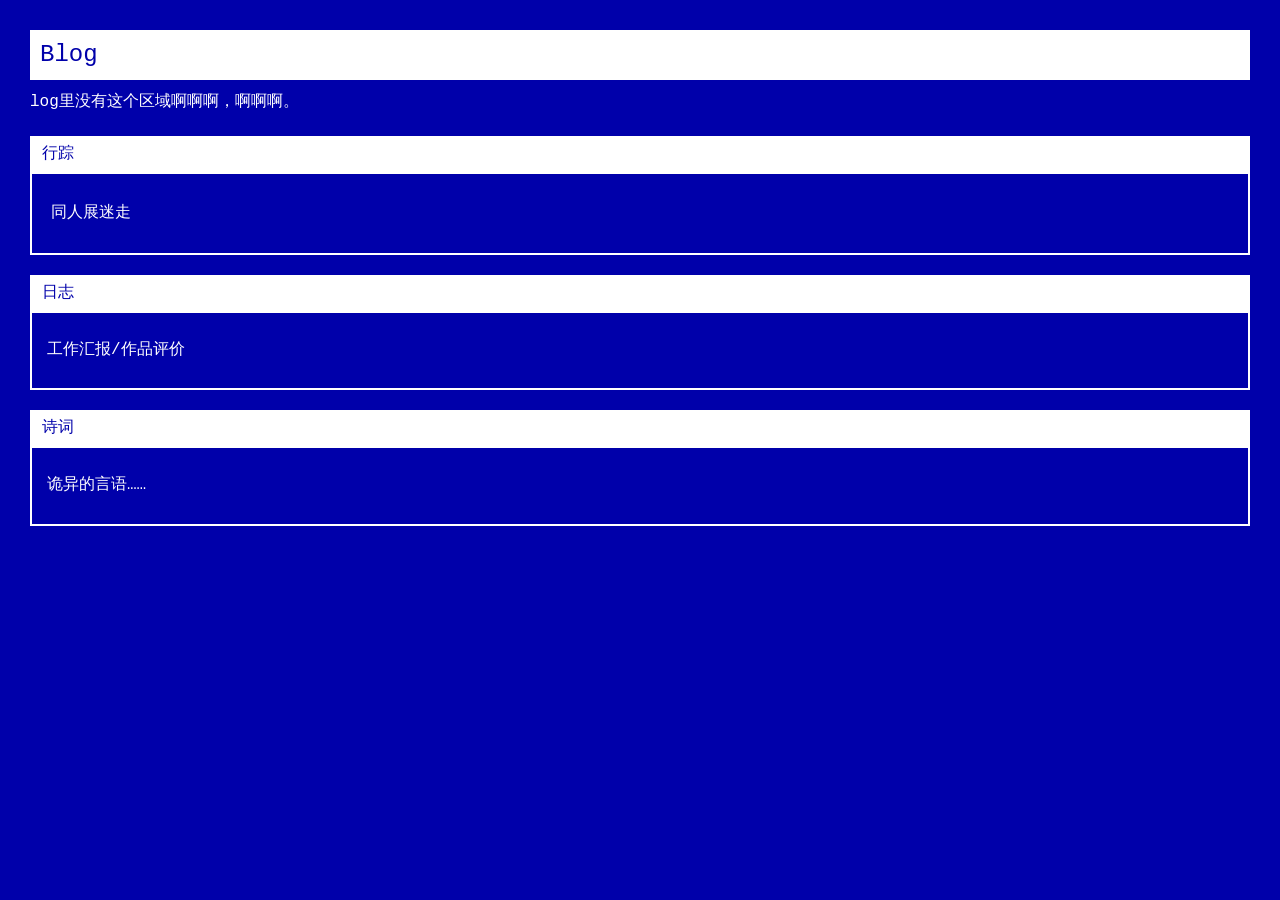
<file: blog.html>
<!DOCTYPE html>
<html lang="zh">

<head>
<meta charset="UTF-8">
<title>Blog</title>

<style>
body{
    background:#0000AA;
    color:#FFFFFF;
    margin:30px;
    font-family:"Courier New",monospace;
    line-height:1.6;
}

h2{
    margin:0;
    padding:6px 10px;
    background:#FFFFFF;
    color:#0000AA;
    font-weight:normal;
}

.pattern1{
    margin-top:20px;
    padding:4px 10px;
    background:#FFFFFF;
    color:#0000AA;
    border:2px solid #FFFFFF;
}

.pattern1 p{
    margin:0;
}

.content{
    border:2px solid #FFFFFF;
    padding:15px;
    margin-top:-2px;
    background:#0000AA;
}

p{
    margin:10px 0;
}

a{
    color:#FFFFFF;
    text-decoration:none;
    display:inline-block;
    padding:2px 4px;
}

a:hover{
    background:#FFFFFF;
    color:#0000AA;
}
</style>

</head>

<body>

<h2>Blog</h2>

<p>log里没有这个区域啊啊啊，啊啊啊。</p>

<div class="pattern1">
<p>行踪</p>
</div>

<div class="content">
<p><a href="https://nekorisuzu.github.io/miso.html">同人展迷走</a></p>
</div>

<div class="pattern1">
<p>日志</p>
</div>

<div class="content">
<p>工作汇报/作品评价</p>
</div>

<div class="pattern1">
<p>诗词</p>
</div>

<div class="content">
<p>诡异的言语……</p>
</div>

</body>

</html>
</file>
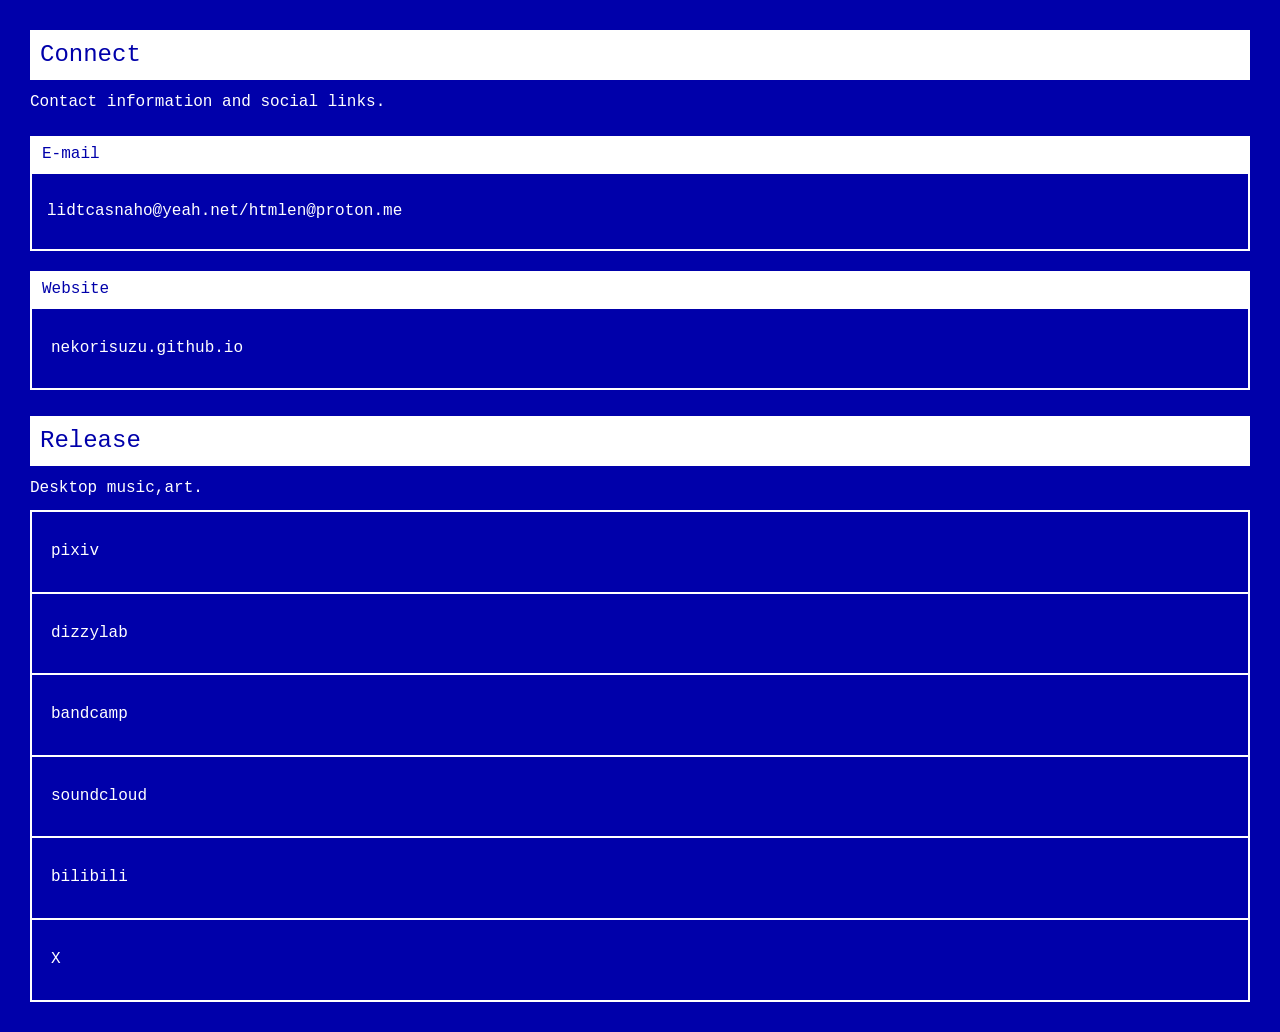
<file: connect.html>
<!DOCTYPE html>
<html lang="zh">

<head>
<meta charset="UTF-8">
<title>Connect</title>

<style>
body{
    background:#0000AA;
    color:#FFFFFF;
    margin:30px;
    font-family:"Courier New",monospace;
    line-height:1.6;
}

h2{
    margin:0;
    padding:6px 10px;
    background:#FFFFFF;
    color:#0000AA;
    font-weight:normal;
}

.pattern1{
    margin-top:20px;
    padding:4px 10px;
    background:#FFFFFF;
    color:#0000AA;
    border:2px solid #FFFFFF;
}

.pattern1 p{
    margin:0;
}

.content{
    border:2px solid #FFFFFF;
    padding:15px;
    margin-top:-2px;
    background:#0000AA;
}

p{
    margin:10px 0;
}

a{
    color:#FFFFFF;
    text-decoration:none;
    display:inline-block;
    padding:2px 4px;
}

a:hover{
    background:#FFFFFF;
    color:#0000AA;
}
</style>

</head>

<body>

<h2>Connect</h2>

<p>Contact information and social links.</p>

<div class="pattern1">
<p>E-mail</p>
</div>

<div class="content">
<p>lidtcasnaho@yeah.net/htmlen@proton.me</p>
</div>

<div class="pattern1">
<p>Website</p>
</div>

<div class="content">
<p><a href="https://nekorisuzu.github.io/">nekorisuzu.github.io</a></p>
</div>

  <br>
<h2>Release</h2>

<p>Desktop music,art.</p>
  <div class="content">
<p><a href="https://www.pixiv.net/users/82889289">pixiv</a></p>
</div>
  <div class="content">
<p><a href="https://www.dizzylab.net/l/%E8%93%9D%E8%93%91%E7%AC%A0%E7%BE%A4%E5%A4%96/">dizzylab</a></p>
</div>
    <div class="content">
<p><a href="https://lan6o.bandcamp.com/">bandcamp</a></p>
</div>
    <div class="content">
<p><a href="https://soundcloud.com/l-idtcasnaho">soundcloud</a></p>
</div>
    <div class="content">
<p><a href="https://space.bilibili.com/1457581598">bilibili</a></p>
</div>
      <div class="content">
<p><a href="https://x.com/LanSuo21136">X</a></p>
</div>


</body>

</html>
</file>
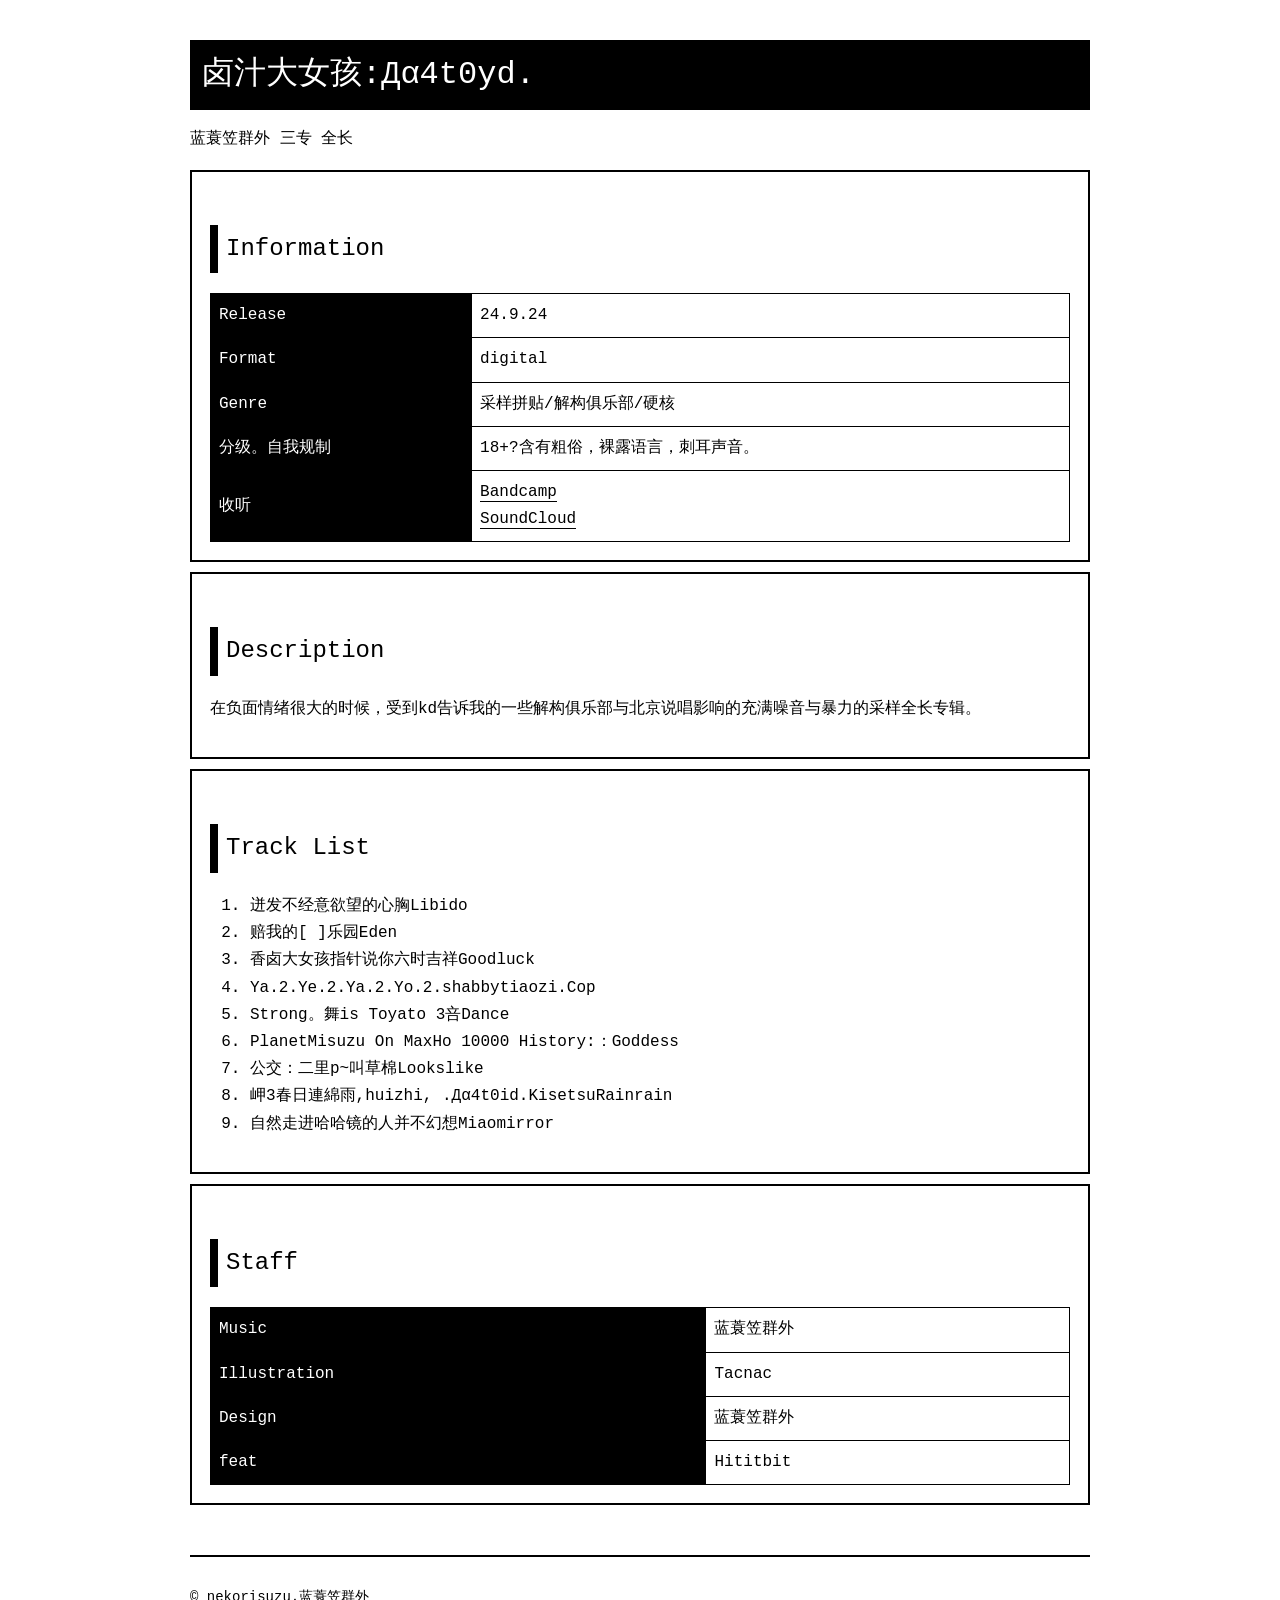
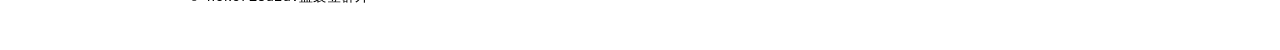
<file: da4t0yd.html>
<!DOCTYPE html>
<html lang="zh">

<head>
<meta charset="UTF-8">
<meta name="viewport" content="width=device-width, initial-scale=1.0">

<title>卤汁大女孩:Дα4t0yd.</title>

<link rel="stylesheet" href="albumui.css">
</head>

<body>

<header>

<h1>卤汁大女孩:Дα4t0yd.</h1>

<p>蓝蓑笠群外 三专 全长</p>

</header>

<section class="section">

<h2>Information</h2>

<table>

<tr>
<th>Release</th>
<td>24.9.24</td>
</tr>

<tr>
<th>Format</th>
<td>digital</td>
</tr>

<tr>
<th>Genre</th>
<td>采样拼贴/解构俱乐部/硬核</td>
</tr>

<tr>
<th>分级。自我规制</th>
<td>18+?含有粗俗，裸露语言，刺耳声音。</td>
</tr>

<tr>
    <th>收听</th>
    <td>
        <a href="https://lan6o.bandcamp.com/album/4t0yd">Bandcamp</a><br>
        <a href="https://soundcloud.com/l-idtcasnaho/sets/da4t0yd">SoundCloud</a>
    </td>
</tr>

</table>

</section>

<section class="section">

<h2>Description</h2>

<p>在负面情绪很大的时候，受到kd告诉我的一些解构俱乐部与北京说唱影响的充满噪音与暴力的采样全长专辑。</p>

</section>

<section class="section">

<h2>Track List</h2>
<ol>
    <li>迸发不经意欲望的心胸Libido</li>
    <li>赔我的[ ]乐园Eden</li>
    <li>香卤大女孩指针说你六时吉祥Goodluck</li>
    <li>Ya.2.Ye.2.Ya.2.Yo.2.shabbytiaozi.Cop</li>
    <li>Strong。舞is Toyato 3咅Dance</li>
    <li>PlanetMisuzu On MaxHo 10000 History:：Goddess</li>
    <li>公交：二里p~叫草棉Lookslike</li>
    <li>岬3春日連綿雨,huizhi, .Дα4t0id.KisetsuRainrain</li>
    <li>自然走进哈哈镜的人并不幻想Miaomirror</li>
</ol>
</section>

<section class="section">

<h2>Staff</h2>

<table>

<tr>
<th>Music</th>
<td>蓝蓑笠群外</td>
</tr>

<tr>
<th>Illustration</th>
<td>Tacnac</td>
</tr>

<tr>
<th>Design</th>
<td>蓝蓑笠群外</td>
</tr>

<tr>
<th>feat</th>
<td>Hititbit</td>
</tr>

</table>

</section>



<footer>


<p>&copy; nekorisuzu.蓝蓑笠群外</p>

</footer>

</body>

</html>
</file>
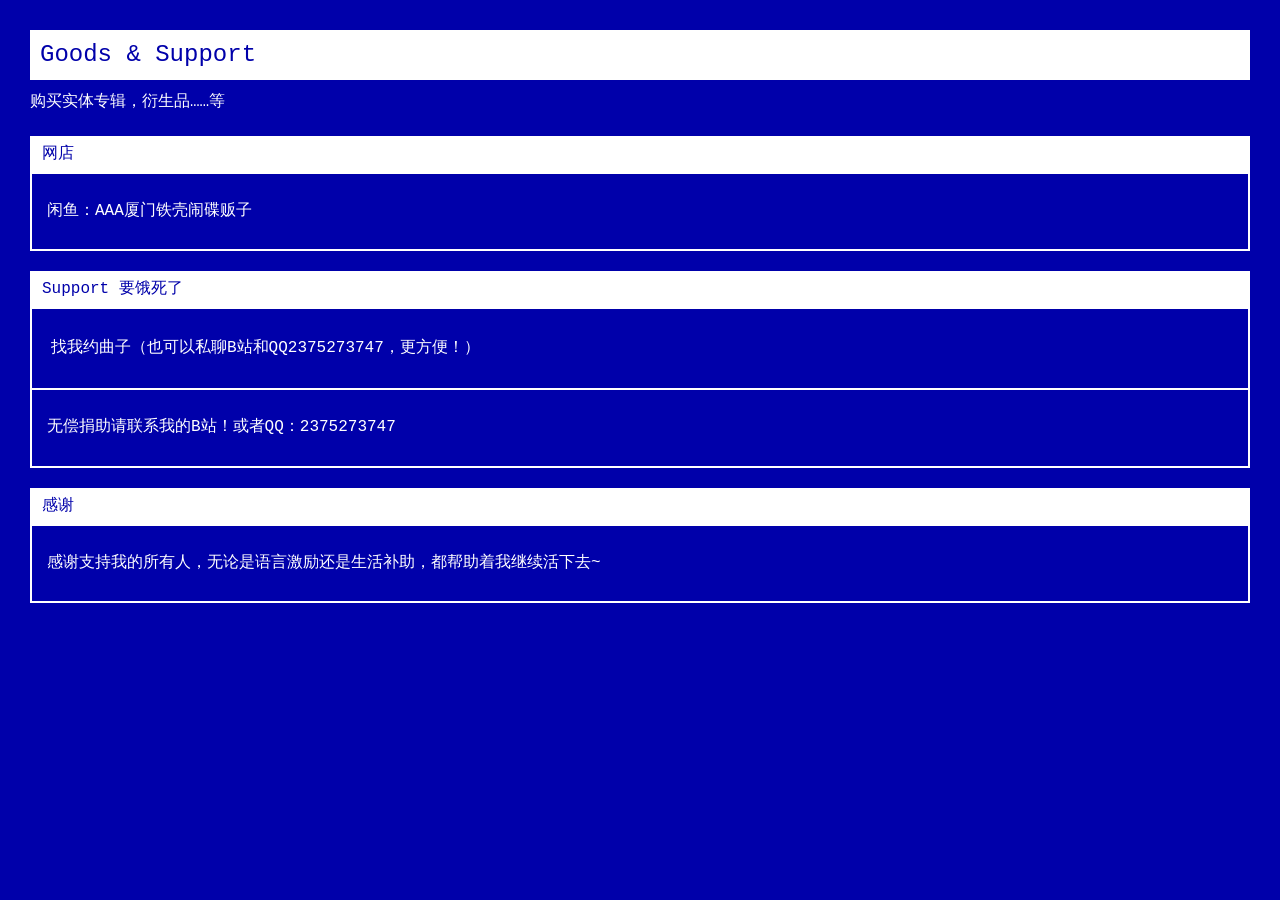
<file: goodsandsupport.html>
<!DOCTYPE html>
<html lang="zh">

<head>
<meta charset="UTF-8">
<title>Goods & Support</title>

<style>
body{
    background:#0000AA;
    color:#FFFFFF;
    margin:30px;
    font-family:"Courier New",monospace;
    line-height:1.6;
}

h2{
    margin:0;
    padding:6px 10px;
    background:#FFFFFF;
    color:#0000AA;
    font-weight:normal;
}

.pattern1{
    margin-top:20px;
    padding:4px 10px;
    background:#FFFFFF;
    color:#0000AA;
    border:2px solid #FFFFFF;
}

.pattern1 p{
    margin:0;
}

.content{
    border:2px solid #FFFFFF;
    padding:15px;
    margin-top:-2px;
    background:#0000AA;
}

p{
    margin:10px 0;
}

a{
    color:#FFFFFF;
    text-decoration:none;
    display:inline-block;
    padding:2px 4px;
}

a:hover{
    background:#FFFFFF;
    color:#0000AA;
}
</style>

</head>

<body>

<h2>Goods & Support</h2>

<p>购买实体专辑，衍生品……等</p>

<div class="pattern1">
<p>网店</p>
</div> 

<div class="content">
<p>闲鱼：AAA厦门铁壳闹碟贩子</p>
</div>


<div class="pattern1">
<p>Support 要饿死了</p>
</div>

<div class="content">
<p><a href="https://huajia.163.com/main/profile/grkaol7B">找我约曲子（也可以私聊B站和QQ2375273747，更方便！）</a></p>
</div>
<div class="content">
<p>无偿捐助请联系我的B站！或者QQ：2375273747</p>
</div>

<div class="pattern1">
<p>感谢</p>
</div>

<div class="content">
<p>感谢支持我的所有人，无论是语言激励还是生活补助，都帮助着我继续活下去~</p>
</div>

</body>

</html>
</file>
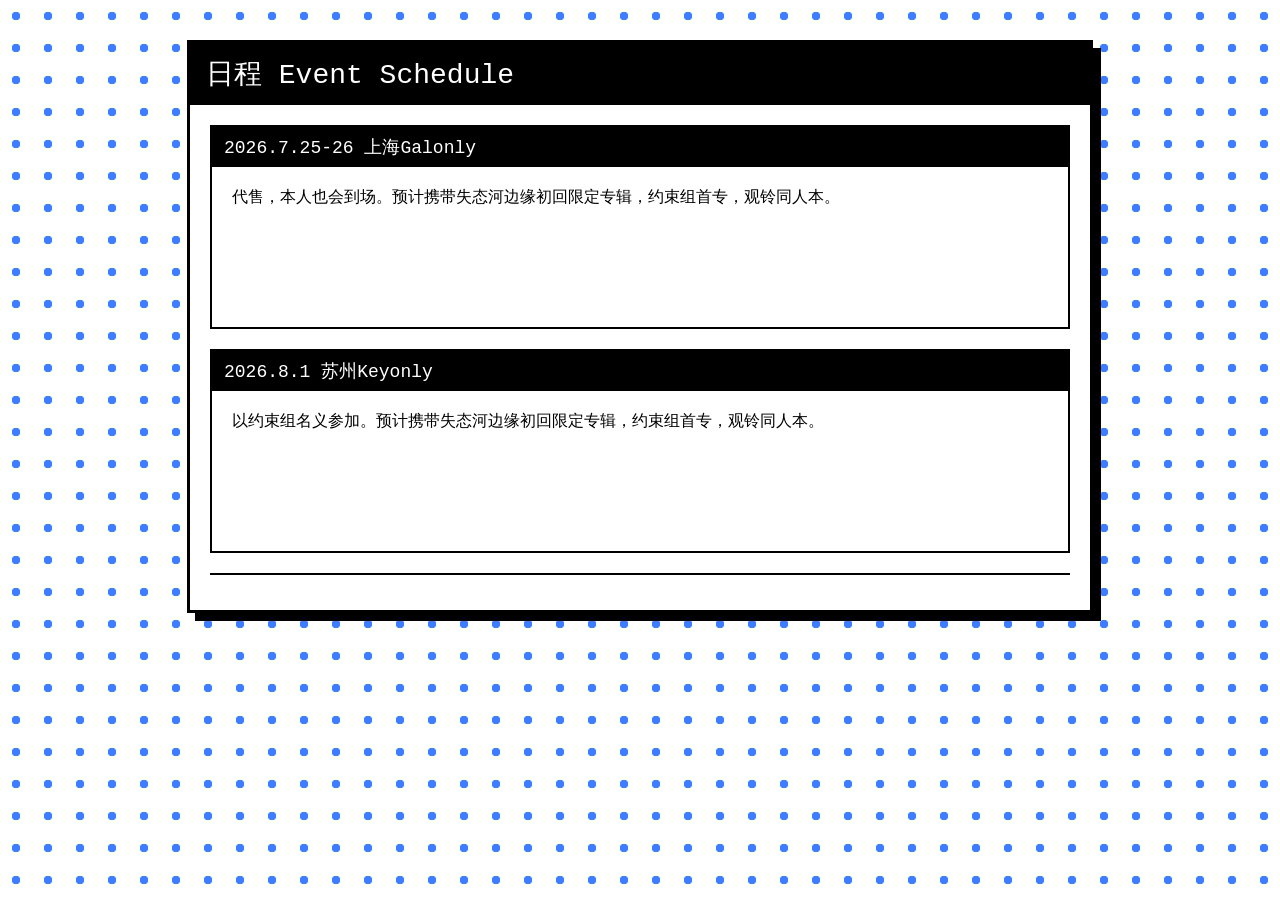
<file: miso.html>
<!DOCTYPE html>
<html lang="zh">

<head>
<meta charset="UTF-8">
<meta name="viewport" content="width=device-width, initial-scale=1.0">

<title>Event Schedule</title>

<style>

body{
    margin:0;
    padding:40px 0;

    font-family:"Courier New",monospace;

    background:
        radial-gradient(circle,#3d7dff 18%,transparent 20%) 0 0/32px 32px,
        #ffffff;

    display:flex;
    justify-content:center;
}

.window{
    width:min(900px,90%);
    background:#ffffff;

    border:3px solid #000000;
    box-shadow:8px 8px 0 #000000;
}

.titlebar{
    background:#000000;
    color:#ffffff;

    padding:12px 16px;
    font-size:28px;
}

.section{
    margin:20px;
    border:2px solid #000000;
}

.section h2{
    margin:0;
    padding:8px 12px;

    background:#000000;
    color:#ffffff;

    font-weight:normal;
    font-size:18px;
}

.content{
    padding:20px;
    min-height:120px;
}

footer{
    margin:20px;
    padding-top:15px;
    border-top:2px solid #000000;

    text-align:center;
    font-size:14px;
}

a{
    color:#000000;
    text-decoration:none;
}

a:hover{
    background:#000000;
    color:#ffffff;
}

</style>

</head>

<body>

<div class="window">

<div class="titlebar">
日程 Event Schedule
</div>

  <div class="section">
<h2>2026.7.25-26 上海Galonly</h2>
<div class="content">代售，本人也会到场。预计携带失态河边缘初回限定专辑，约束组首专，观铃同人本。</div>
</div>
  
<div class="section">
<h2>2026.8.1 苏州Keyonly</h2>
<div class="content">以约束组名义参加。预计携带失态河边缘初回限定专辑，约束组首专，观铃同人本。</div>
</div>


<footer>

</footer>

</div>

</body>

</html>
</file>
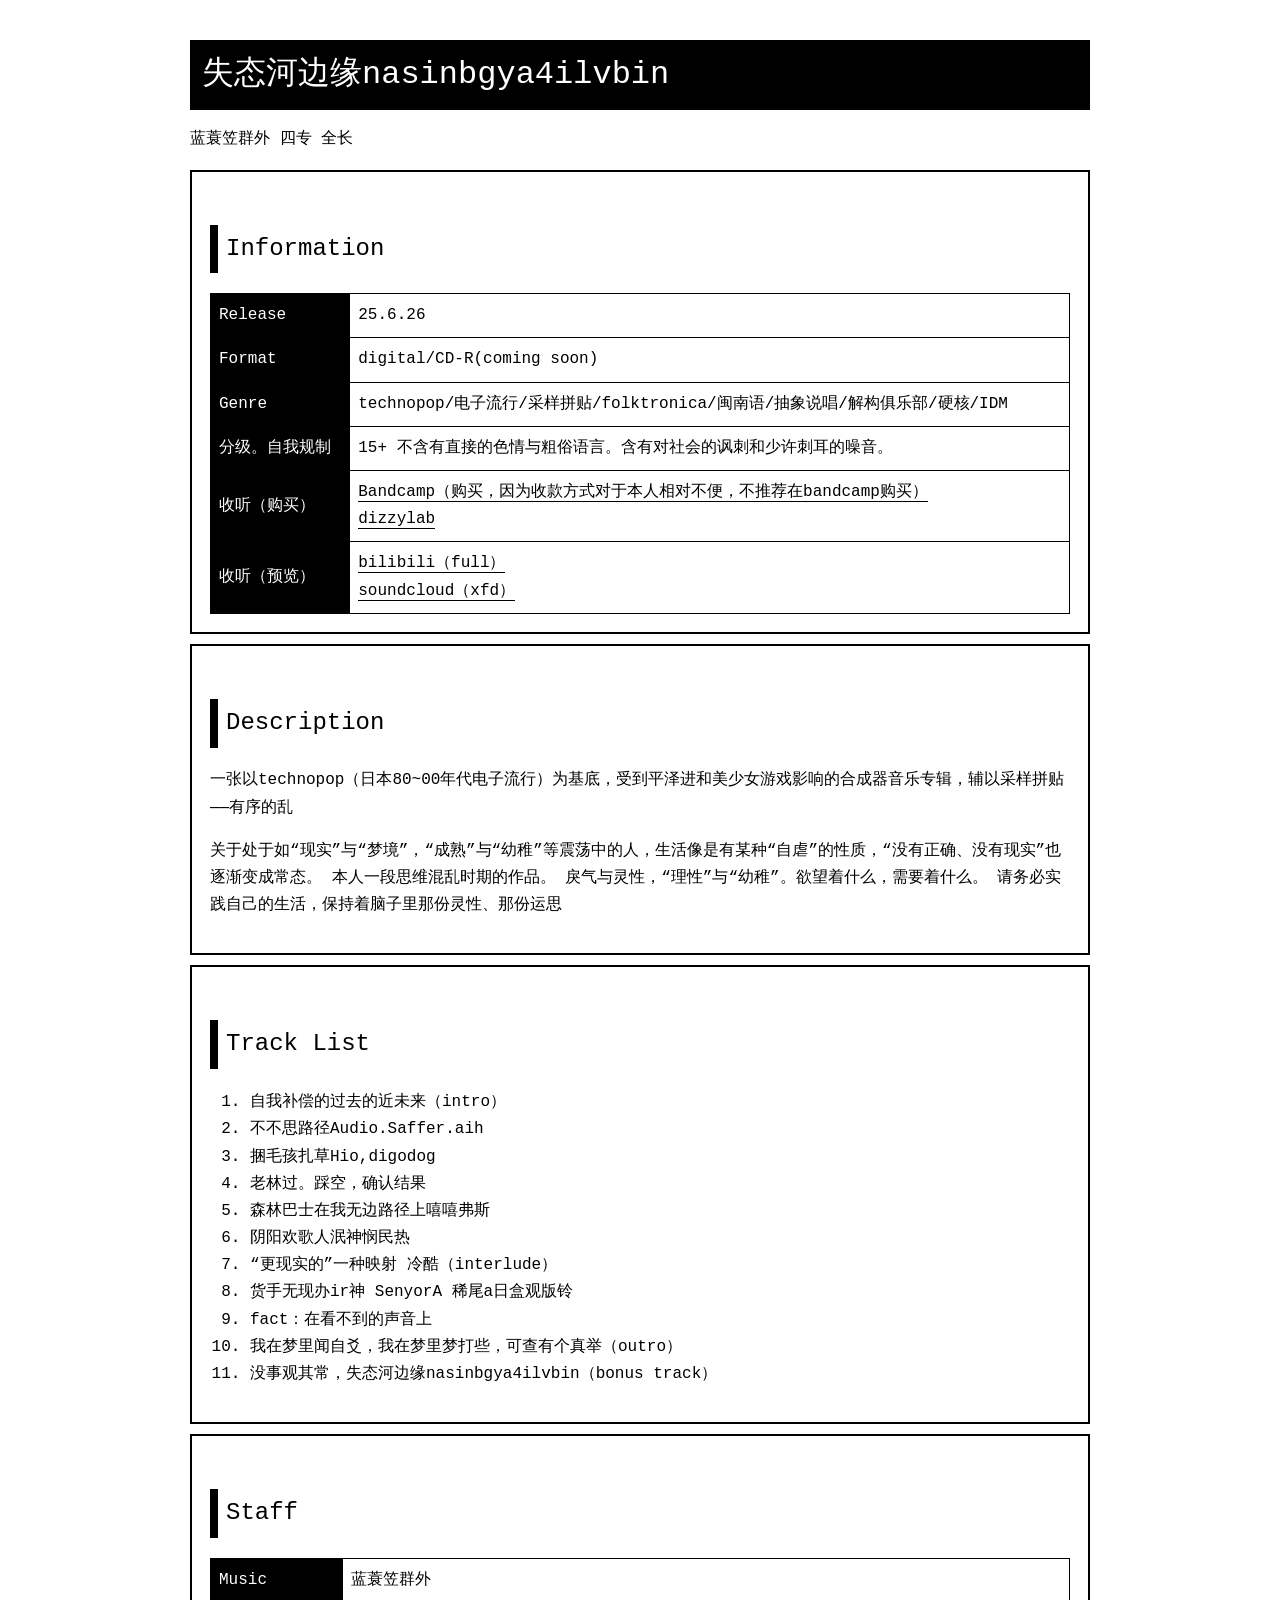
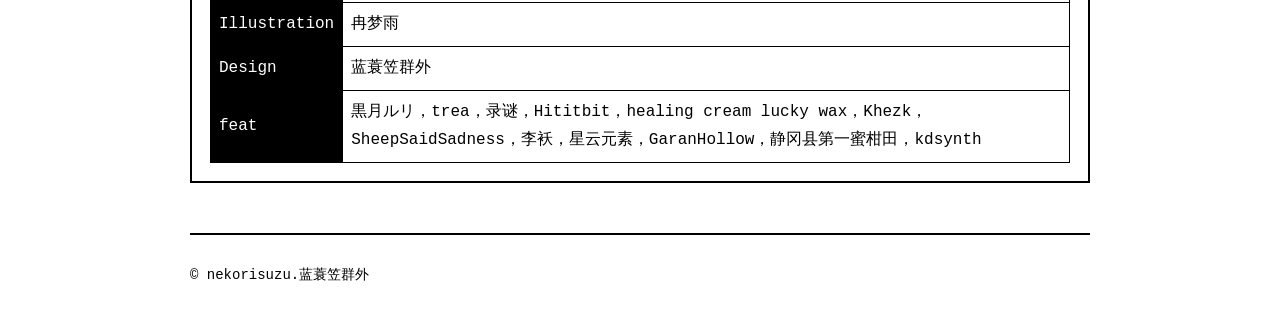
<file: nasinbgya4ilvbin.html>
<!DOCTYPE html>
<html lang="zh">

<head>
<meta charset="UTF-8">
<meta name="viewport" content="width=device-width, initial-scale=1.0">

<title>失态河边缘nasinbgya4ilvbin</title>

<link rel="stylesheet" href="albumui.css">
</head>

<body>

<header>

<h1>失态河边缘nasinbgya4ilvbin</h1>

<p>蓝蓑笠群外 四专 全长</p>

</header>

<section class="section">

<h2>Information</h2>

<table>

<tr>
<th>Release</th>
<td>25.6.26</td>
</tr>

<tr>
<th>Format</th>
<td>digital/CD-R(coming soon)</td>
</tr>

<tr>
<th>Genre</th>
<td>technopop/电子流行/采样拼贴/folktronica/闽南语/抽象说唱/解构俱乐部/硬核/IDM</td>
</tr>

<tr>
<th>分级。自我规制</th>
<td>15+ 不含有直接的色情与粗俗语言。含有对社会的讽刺和少许刺耳的噪音。</td>
</tr>

<tr>
    <th>收听（购买）</th>
    <td>
        <a href="https://lan6o.bandcamp.com/album/-">Bandcamp（购买，因为收款方式对于本人相对不便，不推荐在bandcamp购买）</a><br>
        <a href="https://www.dizzylab.net/d/nasinbgya4ilvbin/">dizzylab</a>
    </td>
</tr>
  
  <tr>
    <th>收听（预览）</th>
    <td>
        <a href="https://www.bilibili.com/video/BV1A7uazeEw5/">bilibili（full）</a><br>
        <a href="https://soundcloud.com/l-idtcasnaho/xfdsthby">soundcloud（xfd）</a>
    </td>
</tr>

</table>

</section>

<section class="section">

<h2>Description</h2>

<p>一张以technopop（日本80~00年代电子流行）为基底，受到平泽进和美少女游戏影响的合成器音乐专辑，辅以采样拼贴——有序的乱</p>
  <p>关于处于如“现实”与“梦境”，“成熟”与“幼稚”等震荡中的人，生活像是有某种“自虐”的性质，“没有正确、没有现实”也逐渐变成常态。
本人一段思维混乱时期的作品。
戾气与灵性，“理性”与“幼稚”。欲望着什么，需要着什么。
    请务必实践自己的生活，保持着脑子里那份灵性、那份运思</p>

</section>

<section class="section">

<h2>Track List</h2>
<ol>
    <li>自我补偿的过去的近未来（intro）</li>
    <li>不不思路径Audio.Saffer.aih</li>
    <li>捆毛孩扎草Hio,digodog</li>
    <li>老林过。踩空，确认结果</li>
    <li>森林巴士在我无边路径上嘻嘻弗斯</li>
    <li>阴阳欢歌人泯神悯民热</li>
    <li>“更现实的”一种映射 冷酷（interlude）</li>
    <li>货手无现办ir神 SenyorA 稀尾a日盒观版铃</li>
    <li>fact：在看不到的声音上</li>
    <li>我在梦里闻自爻，我在梦里梦打些，可查有个真举（outro）</li>
    <li>没事观其常，失态河边缘nasinbgya4ilvbin（bonus track）</li>
</ol>
</section>

<section class="section">

<h2>Staff</h2>

<table>

<tr>
<th>Music</th>
<td>蓝蓑笠群外</td>
</tr>

<tr>
<th>Illustration</th>
<td>冉梦雨</td>
</tr>

<tr>
<th>Design</th>
<td>蓝蓑笠群外</td>
</tr>

<tr>
<th>feat</th>
<td>黒月ルリ，trea，录谜，Hititbit，healing cream lucky wax，Khezk，SheepSaidSadness，李袄，星云元素，GaranHollow，静冈县第一蜜柑田，kdsynth</td>
</tr>

</table>

</section>



<footer>


<p>&copy; nekorisuzu.蓝蓑笠群外</p>

</footer>

</body>

</html>
</file>
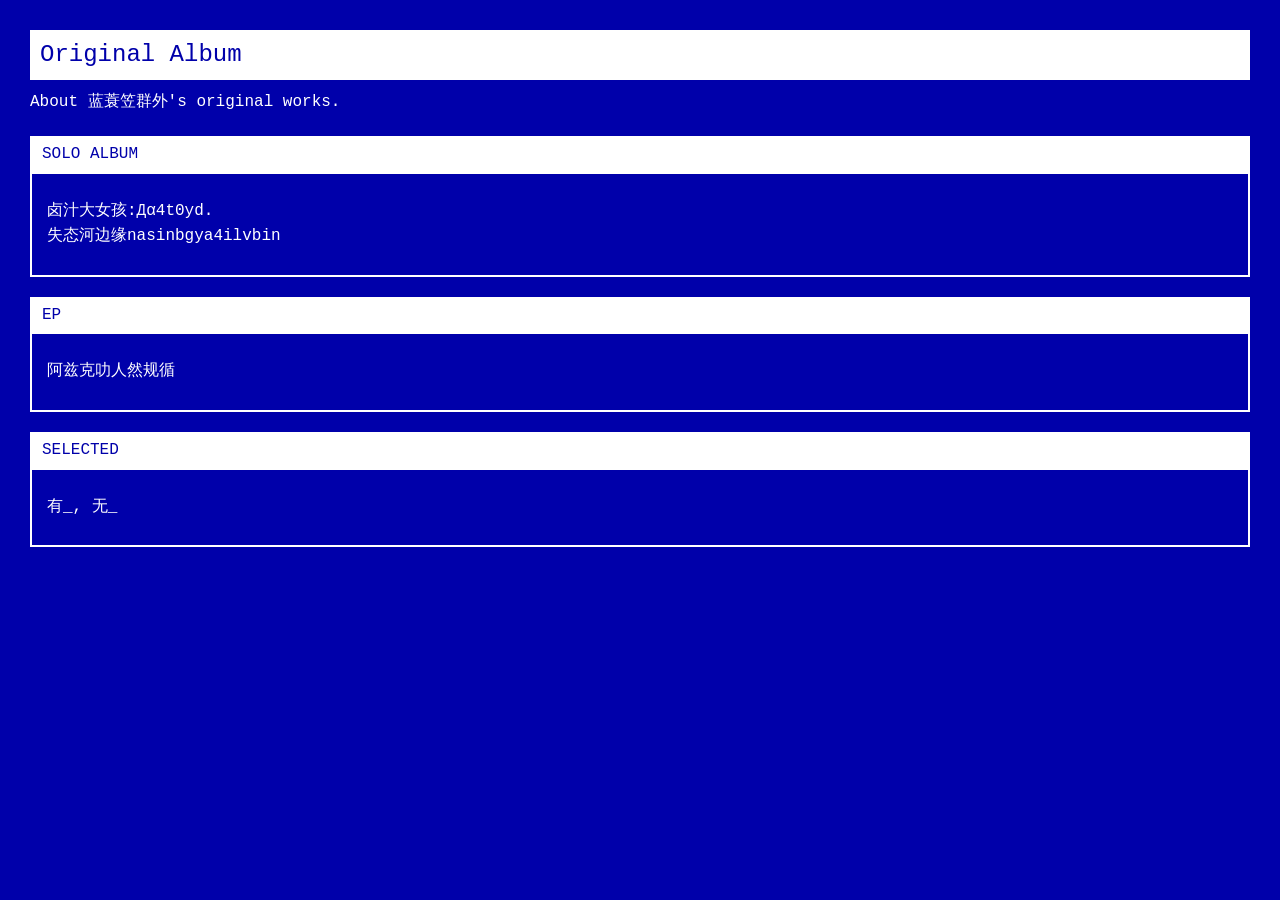
<file: originalalbum.html>
<!DOCTYPE html>
<html lang="zh">

<head>
<meta charset="UTF-8">
<title>Original Album</title>

<style>
body{
    background:#0000AA;
    color:#FFFFFF;
    margin:30px;
    font-family:"Courier New",monospace;
    line-height:1.6;
}

h2{
    margin:0;
    padding:6px 10px;
    background:#FFFFFF;
    color:#0000AA;
    font-weight:normal;
}

.pattern1{
    margin-top:20px;
    padding:4px 10px;
    background:#FFFFFF;
    color:#0000AA;
    border:2px solid #FFFFFF;
}

.pattern1 p{
    margin:0;
}

.soloworks{
    border:2px solid #FFFFFF;
    padding:15px;
    margin-top:-2px;
    background:#0000AA;
}

p{
    margin:10px 0;
}

a{
    color:#FFFFFF;
    text-decoration:none;
}

a:hover{
    background:#FFFFFF;
    color:#0000AA;
}
</style>

</head>

<body>

<h2>Original Album</h2>

<p>About 蓝蓑笠群外's original works.</p>

<div class="pattern1">
    <p>SOLO ALBUM</p>
</div>

<div class="soloworks">
<p>
    <a href="da4t0yd.html">卤汁大女孩:Дα4t0yd.</a><br>
    <a href="nasinbgya4ilvbin.html">失态河边缘nasinbgya4ilvbin</a>
</p>
</div>

<div class="pattern1">
    <p>EP</p>
</div>

<div class="soloworks">
    <p>阿兹克叻人然规循</p>
</div>

<div class="pattern1">
    <p>SELECTED</p>
</div>

<div class="soloworks">
    <p>有_, 无_</p>
</div>

</body>
</html>
</file>
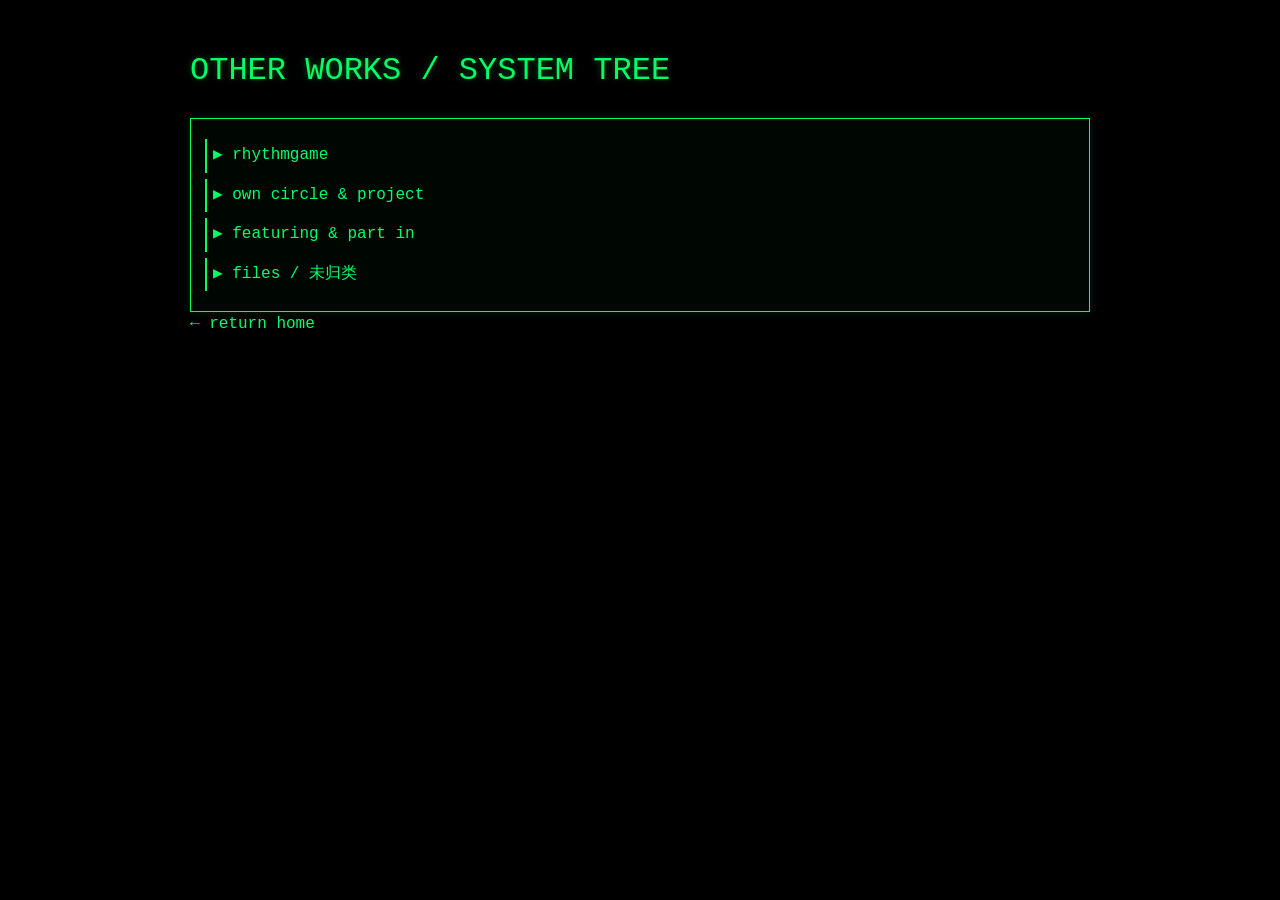
<file: otherworks.html>
<!DOCTYPE html>
<html lang="zh">
<head>
<meta charset="UTF-8">
<meta name="viewport" content="width=device-width, initial-scale=1.0">
<title>杂项</title>

<style>

body{
    margin:0;
    padding:24px;

    background:#000;
    color:#00ff66;

    font-family:"Courier New", monospace;
    line-height:1.6;
}

.container{
    max-width:900px;
    margin:auto;
}

h1{
    font-weight:normal;
    text-shadow:0 0 6px rgba(0,255,100,0.35);
}

.panel{
    border:1px solid #00ff66;
    padding:14px;
    margin-top:20px;

    background:rgba(0,30,15,0.25);
    box-shadow:0 0 10px rgba(0,255,100,0.12);
}

/* 第一层 */
.node{
    cursor:pointer;
    padding:4px 6px;
    margin:6px 0;

    border-left:2px solid #00ff66;
    user-select:none;
}

.node:hover{
    background:rgba(0,255,100,0.08);
}

/* 第二层 */
.children{
    margin-left:18px;
    display:none;

    border-left:1px dashed #00ff66;
    padding-left:10px;
}

.children.show{
    display:block;
}

/* 第三层节点 */
.item{
    cursor:pointer;
    padding:3px 6px;
    margin:4px 0;

    border-left:1px solid #00aa44;
    user-select:none;
}

.item:hover{
    background:rgba(0,255,100,0.06);
}

/* 第三层容器 */
.subchildren{
    margin-left:18px;
    display:none;

    border-left:1px dashed #00aa44;
    padding-left:10px;
}

.subchildren.show{
    display:block;
}

.back a{
    color:#00ff66;
    text-decoration:none;
}

</style>
</head>

<body>

<div class="container">

<h1>OTHER WORKS / SYSTEM TREE</h1>

<div class="panel">

    <!-- ================= rhythmgame ================= -->
    <div class="node" onclick="toggle('r1')">
        ▶ rhythmgame
    </div>

    <div class="children" id="r1">

        <div class="item" onclick="toggle('r1a')">
            ▶ BMS/BOF
        </div>

        <div class="subchildren" id="r1a">
            <div class="item">BOF:ET WHITE TOARD</div>
            <div class="item">BOF:NT You Are Nothing Without Your Dream</div>
            <div class="item">BOF:TT 势</div>
            <div class="item">BOF21 SAYOne nAIR aosiete</div>
        </div>

        <div class="item" onclick="toggle('r1b')">
            ▶ etc
        </div>

        <div class="subchildren" id="r1b">
            <div class="item">Dancerail3 You Are Nothing Without Your Dream</div>
        </div>

    </div>

   <!-- ================= circle ================= -->
<div class="node" onclick="toggle('r2')">
    ▶ own circle & project
</div>

<div class="children" id="r2">

    <div class="item" onclick="toggle('r2a')">
        ▶ figkura
    </div>

    <div class="subchildren" id="r2a">
        <div class="item">PHASE-Z</div>
    </div>

    <div class="item">
        ▶ suotopia作坊
    </div>

    <div class="item">
        ▶ 独辩公社
    </div>

      <div class="item">
        ▶ 思共谈伴idst
    </div>

</div>

    <!-- ================= featuring ================= -->
    <div class="node" onclick="toggle('r3')">
        ▶ featuring & part in
    </div>

    <div class="children" id="r3">
        <div class="item">ACGN二次创作</div>
        <div class="item">原创</div>
    </div>

    <!-- ================= files ================= -->
    <div class="node" onclick="toggle('r4')">
        ▶ files / 未归类
    </div>

    <div class="children" id="r4">
        <div class="item">nothing here</div>
    </div>

</div>

<div class="back">
    <a href="index.html">← return home</a>
</div>

</div>

<script>
function toggle(id){
    document.getElementById(id).classList.toggle("show");
}
</script>

</body>
</html>
</file>
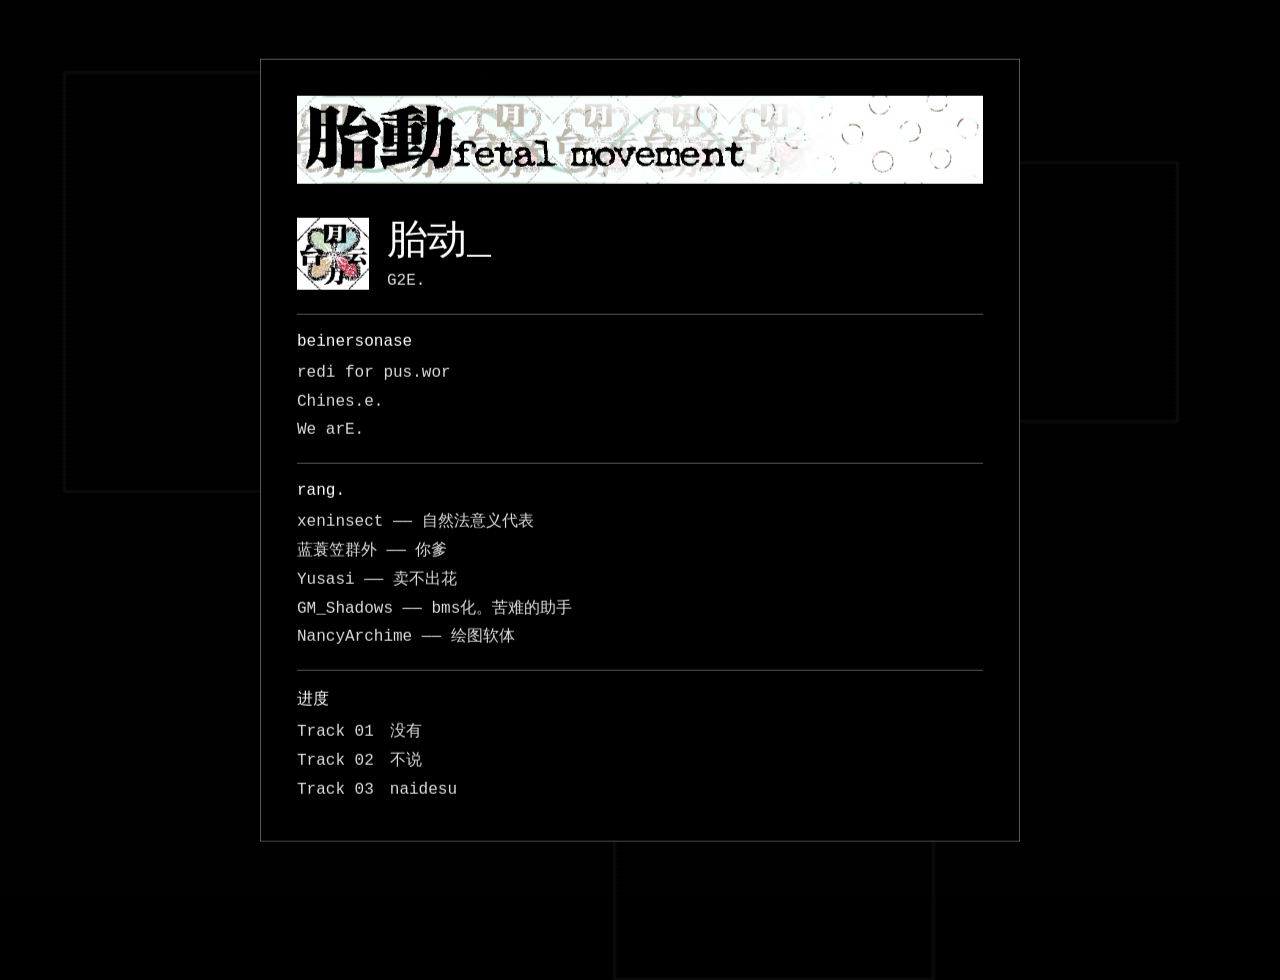
<file: taitle.html>
<!DOCTYPE html>
<html lang="en">
<head>
<meta charset="UTF-8">
<meta name="viewport" content="width=device-width, initial-scale=1.0">
<title>taitle.</title>

<style>

*{
    margin:0;
    padding:0;
    box-sizing:border-box;
}

body{
    background:#000;
    color:#fff;
    font-family:"MS UI Gothic",monospace;
    overflow:hidden;
}

/* 胎动背景 */

.blob{
    position:absolute;
    border:1px solid rgba(255,255,255,.12);
    filter:blur(1px);
    animation:morph linear infinite alternate;
}

.b1{
    width:420px;
    height:420px;
    left:5%;
    top:8%;
    animation-duration:32s;
}

.b2{
    width:260px;
    height:260px;
    right:8%;
    top:18%;
    animation-duration:28s;
}

.b3{
    width:320px;
    height:320px;
    left:48%;
    bottom:-80px;
    animation-duration:40s;
}

@keyframes morph{

0%{
transform:translate(0,0) rotate(0deg) scale(.9);
border-radius:42% 58% 63% 37% / 40% 45% 55% 60%;
}

50%{
transform:translate(30px,-20px) rotate(160deg) scale(1.08);
border-radius:65% 35% 40% 60% / 55% 35% 65% 45%;
}

100%{
transform:translate(-20px,25px) rotate(360deg) scale(.92);
border-radius:35% 65% 55% 45% / 65% 40% 60% 35%;
}

}

/* 扫描线 */

body::after{

content:"";
position:fixed;
left:0;
top:0;
right:0;
bottom:0;

background:
repeating-linear-gradient(
transparent,
transparent 3px,
rgba(255,255,255,.02) 4px
);

pointer-events:none;

}

/* 中央窗口 */

main{

position:absolute;
left:50%;
top:50%;
transform:translate(-50%,-50%);

width:760px;
max-width:90%;

padding:36px;

border:1px solid rgba(255,255,255,.35);

background:rgba(0,0,0,.72);

backdrop-filter:blur(4px);

z-index:10;

}

/* 横幅 */

.banner{

display:block;

width:100%;

max-height:180px;

object-fit:contain;

margin-bottom:28px;

animation:bannerFloat 10s ease-in-out infinite;

}

/* 标题 */

.titlebox{

display:flex;

align-items:center;

gap:18px;

margin-bottom:10px;

}

.logo{

width:72px;

height:72px;

object-fit:contain;

animation:logoFloat 6s ease-in-out infinite;

}

h1{

font-size:40px;
font-weight:normal;

}

.cursor{

animation:blink .9s steps(1) infinite;

}

@keyframes blink{

50%{
opacity:0;
}

}

@keyframes bannerFloat{

0%,100%{
transform:translateY(0);
}

50%{
transform:translateY(-5px);
}

}

@keyframes logoFloat{

0%,100%{
transform:translateY(0) rotate(-2deg);
}

50%{
transform:translateY(-6px) rotate(2deg);
}

}

hr{

border:none;
border-top:1px solid #555;
margin:18px 0;

}

h2{

font-size:16px;
font-weight:normal;
margin-bottom:8px;

}

p{

line-height:1.8;
color:#ddd;

}

</style>

</head>

<body>

<div class="blob b1"></div>
<div class="blob b2"></div>
<div class="blob b3"></div>

<main>

<img src="1231.png" class="banner">

<div class="titlebox">

<img src="1232.png" class="logo">

<div>

<h1>胎动<span class="cursor">_</span></h1>

<p>G2E.</p>

</div>

</div>

<hr>

<h2>beinersonase</h2>

<p>redi for pus.wor</p>

<p>
Chines.e.<br>
We arE.
</p>

<hr>

<h2>rang.</h2>

<p>
xeninsect —— 自然法意义代表<br>
蓝蓑笠群外 —— 你爹<br>
Yusasi —— 卖不出花<br>
GM_Shadows —— bms化。苦难的助手<br>
NancyArchime —— 绘图软体
</p>

<hr>

<h2>进度</h2>

<p>
Track 01　没有<br>
Track 02　不说<br>
Track 03　naidesu
</p>

</main>

</body>
</html>
</file>
<file: albumui.css>
body{
    background:#FFFFFF;
    color:#000000;
    margin:40px auto;
    max-width:900px;
    font-family:"Courier New",monospace;
    line-height:1.7;
}

h1{
    margin:0;
    padding:8px 12px;
    background:#000000;
    color:#FFFFFF;
    font-weight:normal;
}

h2{
    margin-top:35px;
    padding:4px 8px;
    border-left:8px solid #000000;
    font-weight:normal;
}

.section{
    border:2px solid #000000;
    padding:18px;
    margin-top:10px;
}

.cover{
    text-align:center;
    margin:30px 0;
}

.cover img{
    max-width:320px;
    width:100%;
    border:2px solid #000000;
}

table{
    width:100%;
    border-collapse:collapse;
    margin-top:15px;
}

th,
td{
    border:1px solid #000000;
    padding:8px;
    text-align:left;
}

th{
    background:#000000;
    color:#FFFFFF;
    font-weight:normal;
}

a{
    color:#000000;
    text-decoration:none;
    border-bottom:1px solid #000000;
}

a:hover{
    background:#000000;
    color:#FFFFFF;
}

hr{
    border:none;
    border-top:2px solid #000000;
    margin:30px 0;
}

footer{
    margin-top:50px;
    border-top:2px solid #000000;
    padding-top:15px;
    font-size:14px;
}
</file>
